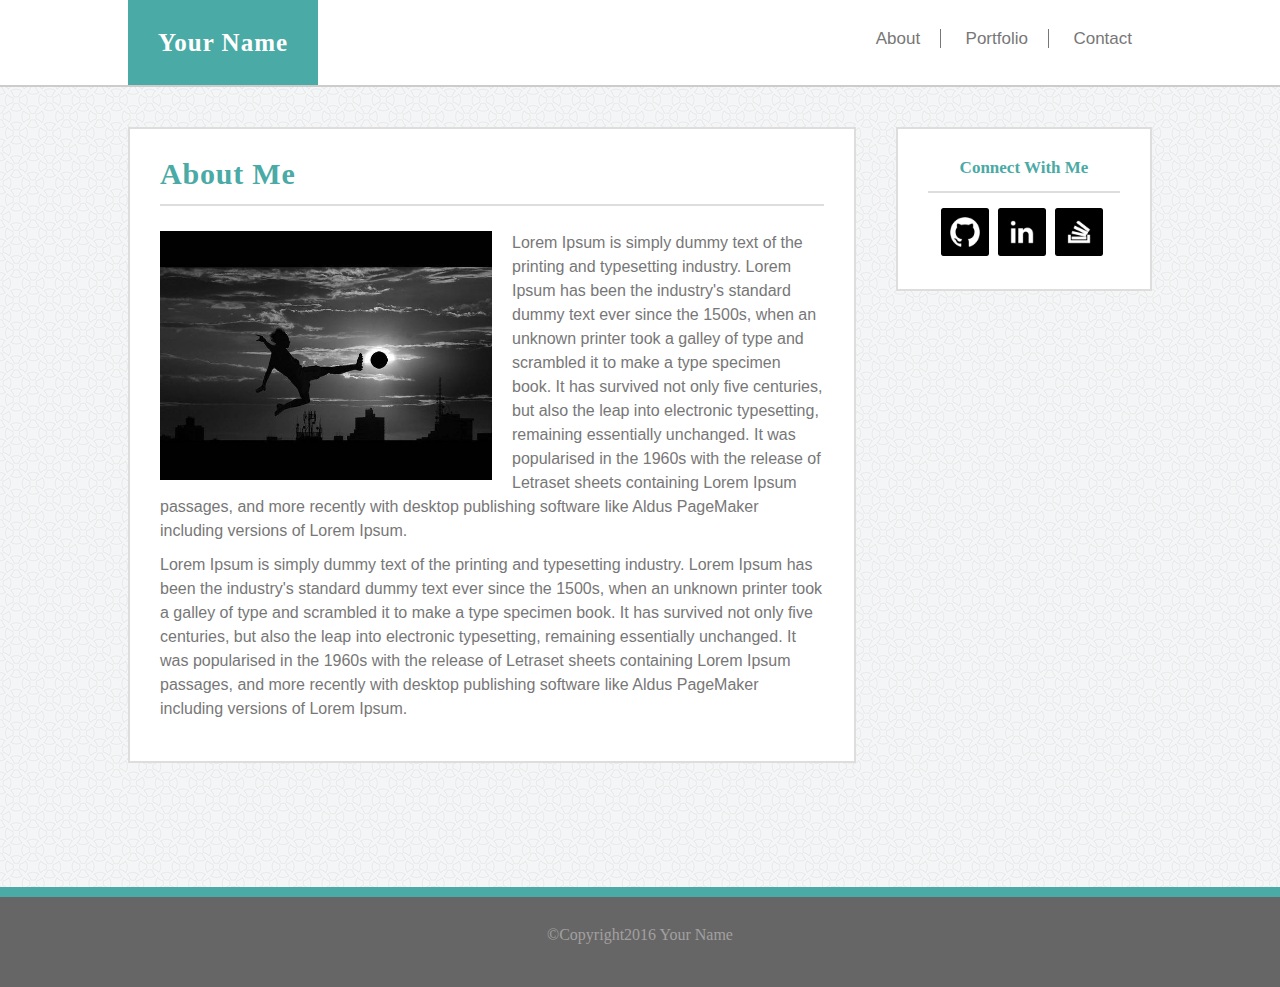
<file: index.html>
<!DOCTYPE html>
<html lang="en-us">
<head>
	<meta charset="UTF-8">
	<title>Portfolio</title>

	<meta name="viewport" content="width=device-width, initial-scale=1">

	<!-- CSS STYLESHEETS -->
		<!-- Reset Stylesheet -->
	<link rel="stylesheet" type="text/css" href="./assets/css/reset.css">
	<link rel="stylesheet" type="text/css" href="./assets/css/style.css">
</head>
<body>

	<!-- NAVBAR -->
	<nav>
		<div class="nav-container">

			<!-- Name Title -->
			<div class="nav-name heading-font">
				Your Name
			</div>

			<!-- Navbar links -->
			<div class="nav-links other-fonts">
				<a href="./index.html" class="link-border">About</a>
				<a href="./portfolio.html" class=link-border>Portfolio</a>
				<a href="./contact.html">Contact</a>
			</div>

		<div>
	</nav>

	<!-- MAIN CONTENT -->
	<div class="container">
		<div class="wrapper">

			<div class="content">
				<!-- ABOUT ME SECTION -->
				<div id="about-me-content">

					<h2 class="heading-font">
						About Me
					</h2>

					<img src="./assets/images/image-placeholder.jpg">

					<p class="other-fonts">
						Lorem Ipsum is simply dummy text of the printing and typesetting industry. Lorem Ipsum has been the industry's standard dummy text ever since the 1500s, when an unknown printer took a galley of type and scrambled it to make a type specimen book. It has survived not only five centuries, but also the leap into electronic typesetting, remaining essentially unchanged. It was popularised in the 1960s with the release of Letraset sheets containing Lorem Ipsum passages, and more recently with desktop publishing software like Aldus PageMaker including versions of Lorem Ipsum.
					</p>
					<p class="other-fonts">
						Lorem Ipsum is simply dummy text of the printing and typesetting industry. Lorem Ipsum has been the industry's standard dummy text ever since the 1500s, when an unknown printer took a galley of type and scrambled it to make a type specimen book. It has survived not only five centuries, but also the leap into electronic typesetting, remaining essentially unchanged. It was popularised in the 1960s with the release of Letraset sheets containing Lorem Ipsum passages, and more recently with desktop publishing software like Aldus PageMaker including versions of Lorem Ipsum.
					</p>
					
				</div>
			</div>

			<!-- CONNECT WITH ME SECTION -->
			<div class="connect-with-me">
				<div id="connect-links">

					<h3 class="heading-font">
						Connect With Me
					</h3>
					
					<a href="https://github.com" target="_blank">
						<img src="./assets/images/github-logo.png" alt="github logo">
					</a>

					<a href="https://www.linkedin.com/" target="_blank">
						<img src="./assets/images/linkedin-logo.png" alt="linkedin logo">
					</a>

					<a href="https://stackoverflow.com/" target="_blank">
						<img src="./assets/images/stackoverflow-logo.png" alt="stackoverflow logo">
					</a>

				</div>
			</div>

			<div class="footer-purposes"></div>

		</div>
	</div>

	<!-- FOOTER  -->
	<footer>
		<div class="copyright">
		&copy;Copyright2016 Your Name
		</div>
	</footer>

</body>
</html>
</file>
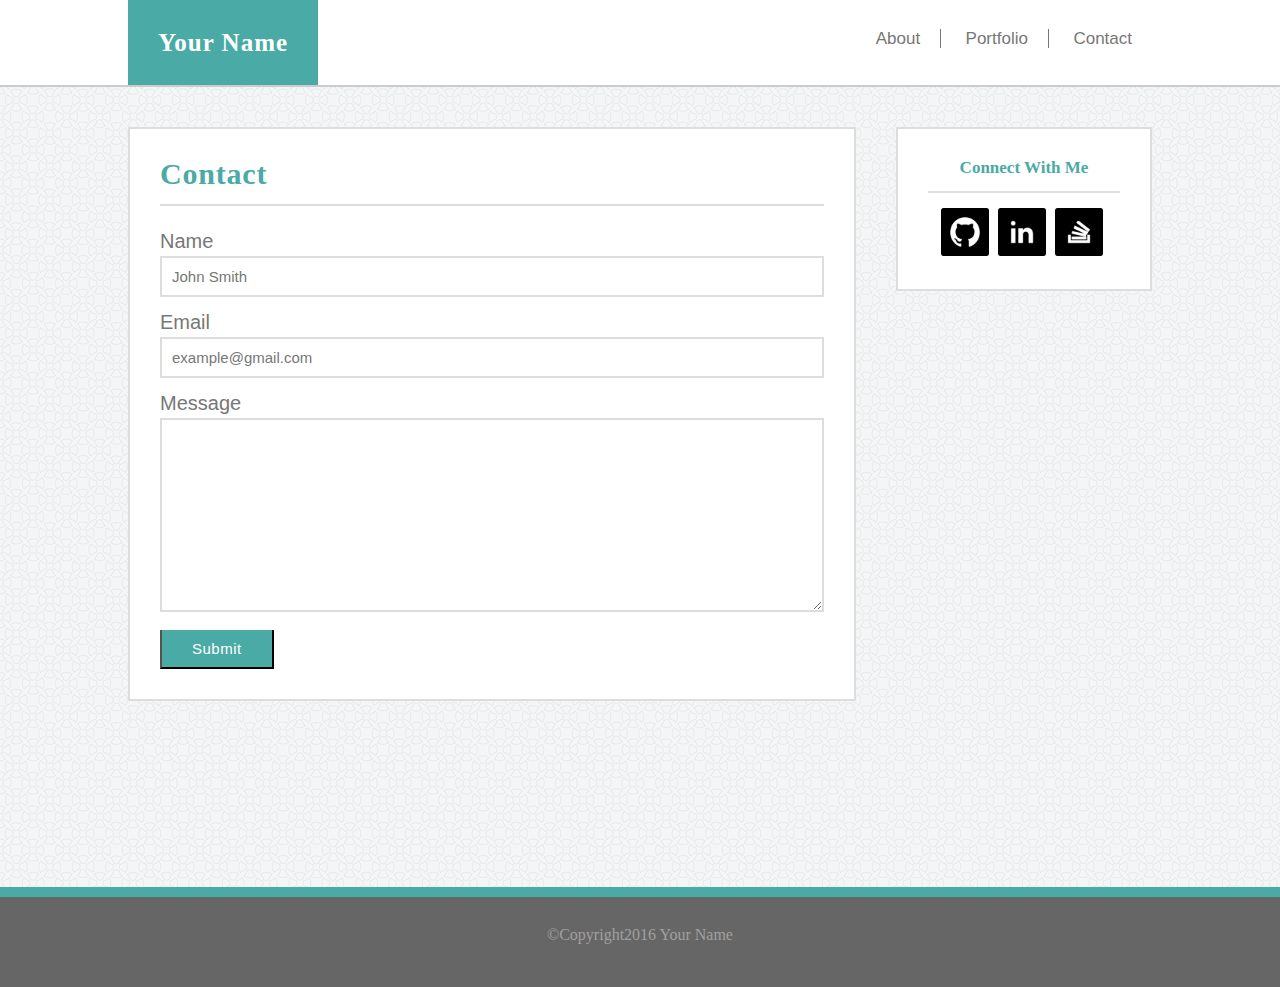
<file: contact.html>
<!DOCTYPE html>
<html lang="en-us">
<head>
	<meta charset="UTF-8">
	<title>Portfolio</title>

	<meta name="viewport" content="width=device-width, initial-scale=1">
	
	<!-- CSS STYLESHEETS -->
		<!-- Reset Stylesheet -->
	<link rel="stylesheet" type="text/css" href="./assets/css/reset.css">
	<link rel="stylesheet" type="text/css" href="./assets/css/style.css">
</head>
<body>

	<!-- NAVBAR -->
	<nav>
		<div class="nav-container">

			<!-- Name Title -->
			<div class="nav-name heading-font">
				Your Name
			</div>

			<!-- Navbar links -->
			<div class="nav-links other-fonts">
				<a href="./index.html" class="link-border">About</a>
				<a href="./portfolio.html" class=link-border>Portfolio</a>
				<a href="./contact.html">Contact</a>
			</div>

		<div>
	</nav>

	<!-- MAIN CONTENT -->
	<div class="container">
		<div class="wrapper">

			<div class="content">
				<!-- CONTACT SECTION -->
				<div id="contact-content">

					<h2 class="heading-font">
						Contact
					</h2>

					<form id="contact-form" class="other-fonts">

						<div class="form-label">Name</div>
						<input class="other-fonts" type="text" name="name-input" value="John Smith">
						<br>

						<div class="form-label">Email</div>
						<input class="other-fonts" type="text" name="email-input" value="example@gmail.com"> 
						<br>

						<div class="form-label">Message</div>
						<textarea class="other-fonts" type="text" name="message-input" rows="10" cols="30"></textarea>
						<br>

						<button class="other-fonts" type="button">Submit</button>

					</form> 

				</div>
			</div>

			<!-- CONNECT WITH ME SECTION  -->
			<div class="connect-with-me">
				<div id="connect-links">

					<h3 class="heading-font">
						Connect With Me
					</h3>

					<a href="https://github.com" target="_blank">
						<img src="./assets/images/github-logo.png" alt="github logo">
					</a>

					<a href="https://www.linkedin.com/" target="_blank">
						<img src="./assets/images/linkedin-logo.png" alt="linkedin logo">
					</a>

					<a href="https://stackoverflow.com/" target="_blank">
						<img src="./assets/images/stackoverflow-logo.png" alt="stackoverflow logo">
					</a>

				</div>
			</div>

			<div class="footer-purposes"></div>

		</div>
	</div>

	<!-- FOOTER  -->
	<footer>
		<div class="copyright">
			&copy;Copyright2016 Your Name
		</div>
	</footer>

</body>
</html>
</file>
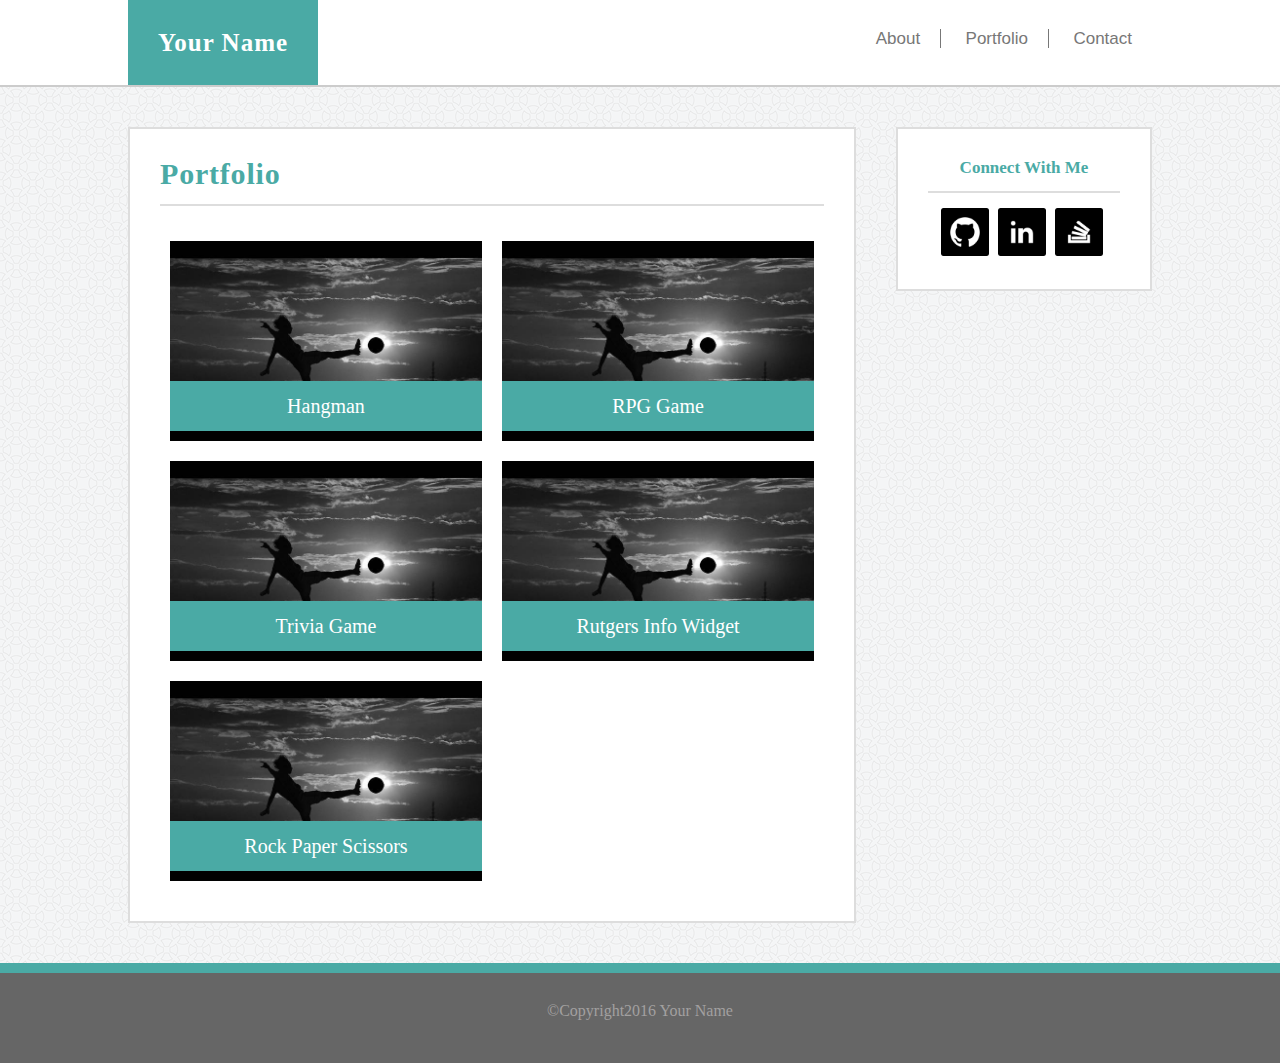
<file: portfolio.html>
<!DOCTYPE html>
<html lang="en-us">
<head>
	<meta charset="UTF-8">
	<title>Portfolio</title>

	<meta name="viewport" content="width=device-width,initial-scale=1">

	<!-- CSS STYLESHEETS -->
		<!-- Reset Stylesheet -->
	<link rel="stylesheet" type="text/css" href="./assets/css/reset.css">
	<link rel="stylesheet" type="text/css" href="./assets/css/style.css">
</head>
<body>

	<!-- NAVBAR -->
	<nav>
		<div class="nav-container">

			<!-- Name Title-->
			<div class="nav-name heading-font">
				Your Name
			</div>

			<!-- Navbar links -->
			<div class="nav-links other-fonts">
				<a href="./index.html" class="link-border">About</a>
				<a href="./portfolio.html" class=link-border>Portfolio</a>
				<a href="./contact.html">Contact</a>
			</div>

		<div>
	</nav>

	<!-- MAIN SECTION  -->
	<div class="container">
		<div class="wrapper">

			<div class="content">
				<!-- PORTFOLIO SECTION  -->
				<div id="portfolio-content">

					<h2 class="heading-font">
						Portfolio
					</h2>

					<div id="images-container">

						<div id="img-1" class="images">
							<!-- Using divs instead of img tag so that we can position the image banners -->
							<div class="img">
								<div class="img-name heading-fonts">
									Hangman
								</div>
							</div>
						</div>

						<div id="img-2" class="images">
							<div class="img">
								<div class="img-name heading-fonts">
									RPG Game
								</div>
							</div>
						</div>

						<div id="img-3" class="images">
							<div class="img">
								<div class="img-name heading-fonts">
									Trivia Game
								</div>
							</div>
						</div>

						<div id="img-4" class="images">
							<div class="img">
								<div class="img-name heading-fonts">
									Rutgers Info Widget
								</div>
							</div>
						</div>

						<div id="img-5" class="images">
							<div class="img">
								<div class="img-name heading-fonts">
									Rock Paper Scissors
								</div>
							</div>
						</div>

					</div>

				</div>
			</div>

			<!-- CONNECT WITH ME SECTION  -->
			<div class="connect-with-me">
				<div id="connect-links">

					<h3 class="heading-font">
						Connect With Me
					</h3>

					<a href="https://github.com" target="_blank">
						<img src="./assets/images/github-logo.png" alt="github logo">
					</a>

					<a href="https://www.linkedin.com/" target="_blank">
						<img src="./assets/images/linkedin-logo.png" alt="linkedin logo">
					</a>

					<a href="https://stackoverflow.com/" target="_blank">
						<img src="./assets/images/stackoverflow-logo.png" alt="stackoverflow logo">
					</a>

				</div>
			</div>

			<div class="footer-purposes"></div>

		</div>
	</div>

	<!-- FOOTER  -->
	<footer>
		<div class="copyright">
		&copy;Copyright2016 Your Name
		</div>
	</footer>

</body>
</html>
</file>
<file: assets/css/style.css>
* {
	box-sizing: border-box;
	margin: 0;
}

/* ------- GENERAL STYLING ------- */

/* Heading Fonts */
.heading-font {
	font-family: Georgia, Times, "Times New Roman", serif;
}

.other-fonts {
	font-family: Arial, "Helvetica Neue", Helvetica, sans-serif;
	color: #777;
}

body {
	background-image: url("../images/circles-light/circles-light.png");
}

/* ------- NAVBAR ------- */
nav {
	border-bottom: 2px solid #ccc;
	width: 100%;
	background-color: #fff;
}

.nav-container {
	width: 80%;
	margin: 0 auto;
	overflow: auto;
}

/* Nav bar name title */
.nav-name {
	background-color: #4aaaa5;
	float: left;
	padding: 30px;
	text-align: center;
	font-size: 25px;
	font-weight: bold;
	letter-spacing: 1px;
	color: #fff;
}

/* Nav bar links */
.nav-links {
	float: right;
	padding-top: 30px;
}

.nav-links a {
	color: #777;
	padding: 0 20px;
	font-size: 17px;
	text-decoration: none;
}

.nav-links .link-border {
	border-right: 1px solid #777;
}

/* ------- FOOTER  ------- */

/* Start of Sticky Footer */
html, body {
	height: 100%;
}

.container {
	height: auto !important;
	height: 100%;
	min-height: 100%;
	margin: 0 auto -100px;
}

footer, .footer-purposes {
	height: 100px;
}

/* End of Sticky Footer */

.copyright {
	color: #a2a0a0;
	text-align: center;
	width: 25%;
	height: 100%;
	margin: 0 auto;
	padding-top: 30px;
}

footer {
	clear: both;
	background: #666;
	border-top: 10px solid #4aaaa5;
}

/* ------- MAIN CONTENT ------- */

/* Basic Flow Structure */
.container {
	clear: both;
	width: 100%;
}

.wrapper {
	width: 80%;
	margin: 0 auto;
	padding-top: 40px;
}

.content {
	width: 75%;
	float: left;
	padding-right: 40px;
}

.connect-with-me {
	width: 25%;
	float: right;
	
}

#about-me-content, #contact-content, 
#portfolio-content, #connect-links {
	background: #fff;
	padding: 30px;
	border: 2px solid #ddd;
	overflow: auto;
	margin-bottom: 40px;
}

/* Connect With Me Section */
#connect-links {
	text-align: center;
}

#connect-links h3 {
	color: #4aaaa5;
	font-weight: bold;
	font-size: 17px;
	text-align: center;
	padding-bottom: 15px;
	border-bottom: 2px solid #ddd;
	margin: 0 auto;
	margin-bottom: 15px;
}

#connect-links a {
	text-decoration: none;
	margin-right: 5px;

}

#connect-links img:last-child {
	margin-right: 0;
}

#connect-links img {
	width: 25%;
}

/* General Heading Styling for Contact, 
Portfolio, and About Me */

h2.heading-font {
	color: #4aaaa5;
	font-weight: bold;
	font-size: 30px;
	letter-spacing: 0.8px;
	padding-bottom: 15px;
	border-bottom: 2px solid #ddd;
	margin-bottom: 25px;
}

/* About Me Section */
#about-me-content img {
	float: left;
	margin-right: 20px;
	width: 50%;
	height: auto;
}

#about-me-content p {
	line-height: 1.5;
	margin-bottom: 10px;
}

 /* Contact Section */
 #contact-form {
	font-size: 20px;
 }

 #contact-form input, #contact-form textarea {
 	width: 100%;
 	margin-bottom: 15px;
 	padding: 10px;
 	border: 2px solid #ddd;
 	font-size: 15px;
 }

#contact-form .form-label {
	margin-bottom: 5px;
}

#contact-form button {
	font-size: 15px;
	padding: 10px 30px;
	color: #fff;
	background-color: #4aaaa5;
	border-top-style: none;
	letter-spacing: 0.5px;
}

/* Portfolio Section */

/*Setting containers' width to 50% so we 
can have two columns*/
#images-container .images {
	width: 50%;
	padding: 10px;
}

#img-1, #img-3, #img-5 {
	float: left;
}

#img-2, #img-4 {
	float: right;
}

#images-container .img {
	width: 100%;
	background: url("../images/image-placeholder.jpg") no-repeat center;
	background-size: cover;
	height: 200px;
	}

#images-container .img-name {
	background-color: #4aaaa5;
	width: 100%;
	color: #fff;
	text-align: center;
	font-size: 20px;
	padding: 15px 0;
	width: 100%;
}

 /* Positioning image banners */
#img-1 .img, #img-2 .img,
#img-3 .img, #img-4 .img,
#img-5 .img {
	position: relative;
}

#img-1 .img-name, #img-2 .img-name,
#img-3 .img-name, #img-4 .img-name,
#img-5 .img-name {
	position: absolute;
	left: 0;
	bottom: 10px;
}

/* ------- MOBILE RESPONSIVENESS ------- */

@media only screen and (max-width: 980px) {

/* ------- MAIN CONTENT ------- */

	/* ------- Content containers ------- */
	.content {
		width: 65%;
	}

	.connect-with-me {
		width: 35%;
	}

	/* ------- About Me Section ------- */
	#about-me-content img {
		width: 100%;
		height: auto;
		float: none;
	}
	
	#about-me-content p {
		margin: 20px 0;
		line-height: 2;
	}

	/* ------- Portfolio Section ------- */
	#images-container .images {
		width: 100%;
	}

	#img-1, #img-2, #img-3,
	#img-4, #img-5 {
		float: none;
	}

}

@media only screen and (max-width: 768px) {

/* ------- NAVBAR ------- */
	.nav-container {
		width: 90%;
	}

/* ------- MAIN CONTENT ------- */
	.wrapper {
		width: 90%;
	}

	/* ------- About Me Section ------- */
	.content {
		float: none;
		width: 100%;
		padding: 0;
	}

	#about-me-content img {
		width: 50%;
		float: left;
	}

	/* ------- Connect With Me Section ------- */
	.connect-with-me {
		float: none;
		width: 100%;
	}

	/* ------- Portfolio Section ------- */
	#images-container .images {
		width: 50%;
	}

	#img-1, #img-2, #img-3,
	#img-4, #img-5 {
		float: left;
	}

}

@media only screen and (max-width: 640px) {

/* ------- NAVBAR ------- */
	.nav-container {
		width: 100%;
	}

	.nav-name, .nav-links {
		float: none;
	}

	.nav-links {
		text-align: center;
		padding: 20px;
	}

	.nav-links a {
		width: 33.3%;
		font-size: 20px;
	}

/* ------- MAIN CONTENT ------- */

	/* ------- About Me Section ------- */
	#about-me-content img {
		width: 100%;
		height: auto;
		float: none;
	}

	/* ------- Portfolio Section ------- */
	#images-container .images {
		width: 100%;
	}

	#img-1, #img-2, #img-3,
	#img-4, #img-5 {
		float: none;
	}
	
}
</file>
